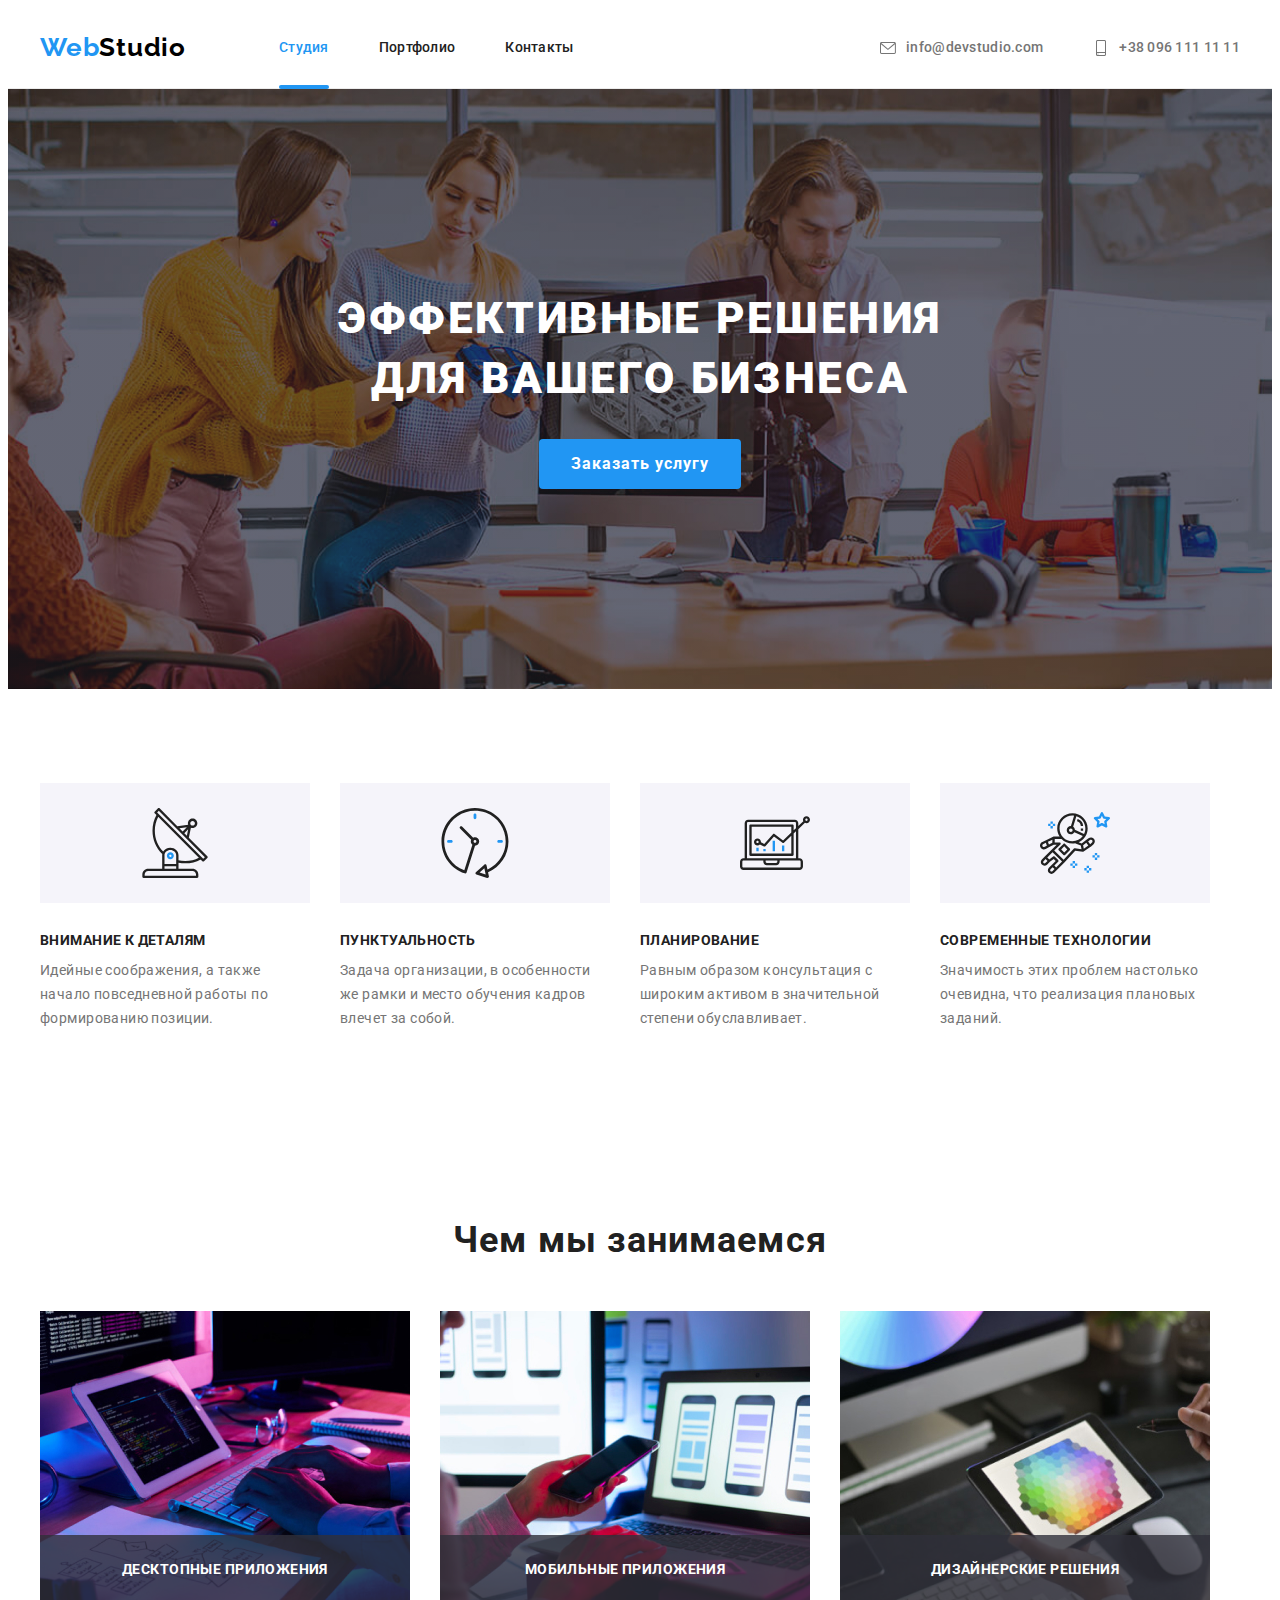
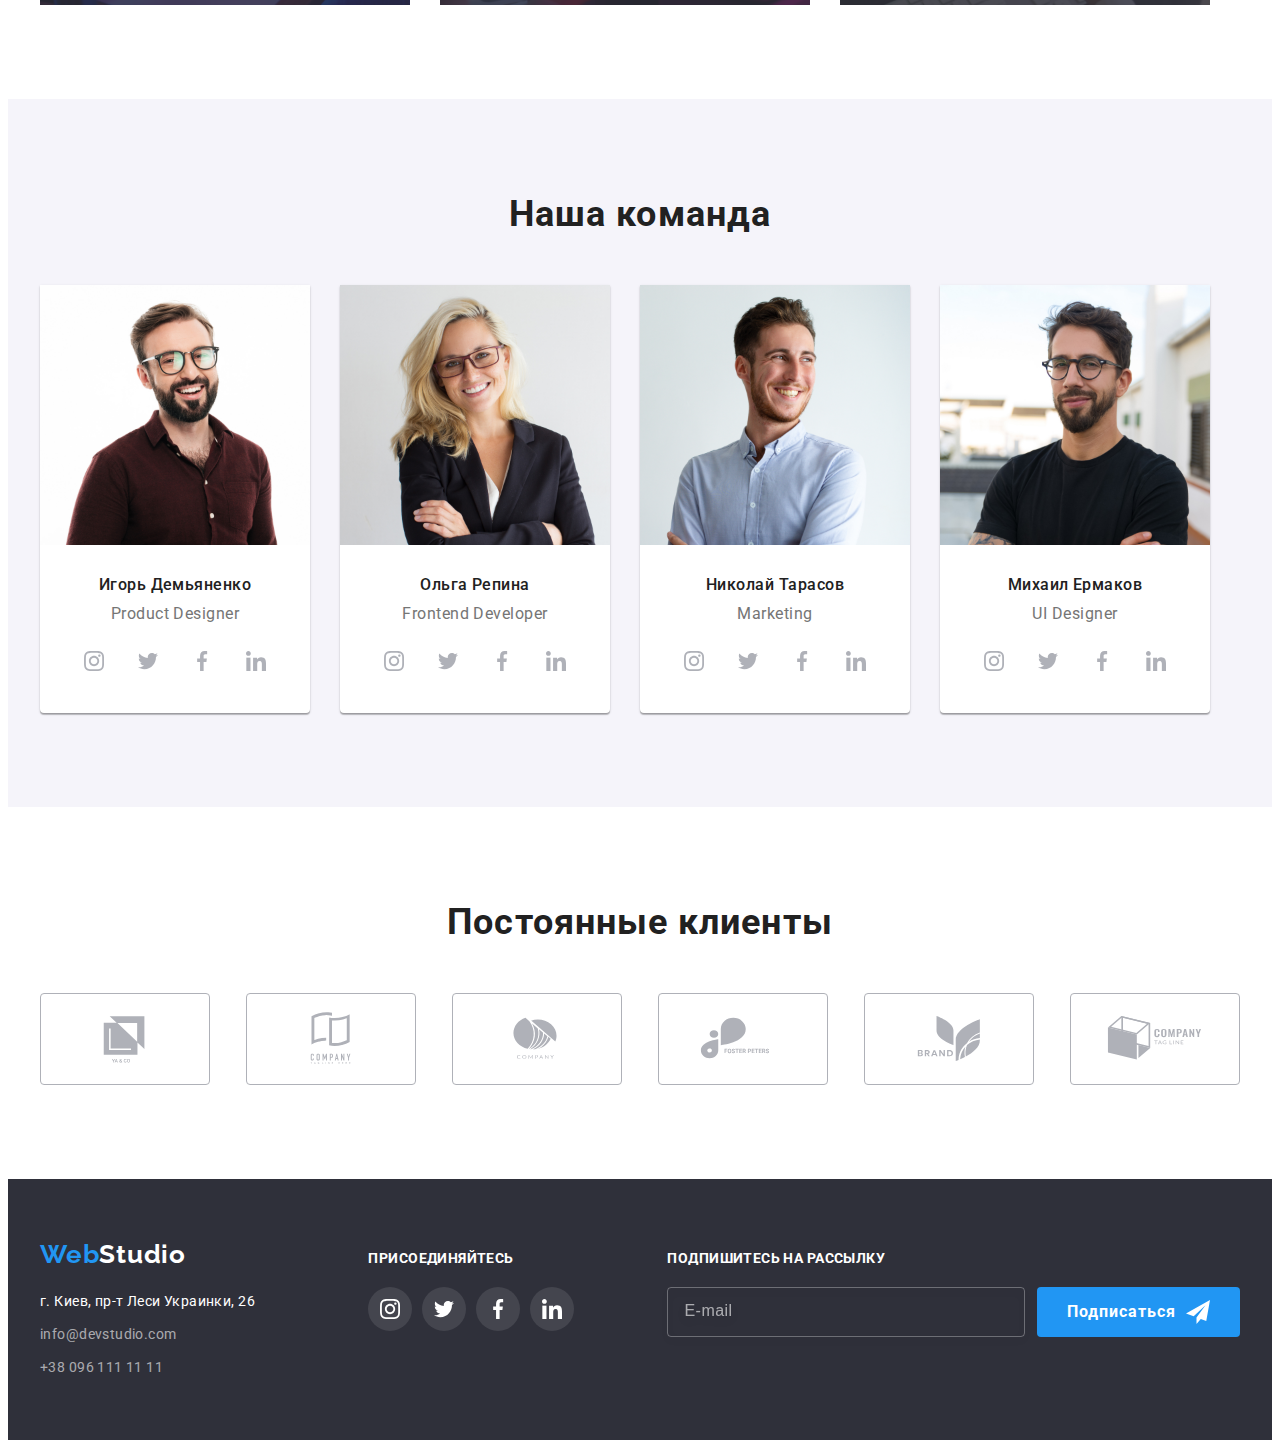
<file: index.html>
<!DOCTYPE html>
<html lang="ru">
  <head>
    <meta charset="UTF-8" />
    <meta http-equiv="X-UA-Compatible" content="IE=edge" />
    <meta name="viewport" content="width=device-width, initial-scale=1.0" />
    <title>Document</title>
    <link
      href="https://fonts.googleapis.com/css2?family=Raleway:wght@700&family=Roboto:wght@400;500;700;900&display=swap"
      rel="stylesheet"
    />
    <link
      rel="stylesheet"
      href="https://cdnjs.cloudflare.com/ajax/libs/modern-normalize/1.1.0/modern-normalize.min.css"
      integrity="sha512-wpPYUAdjBVSE4KJnH1VR1HeZfpl1ub8YT/NKx4PuQ5NmX2tKuGu6U/JRp5y+Y8XG2tV+wKQpNHVUX03MfMFn9Q=="
      crossorigin="anonymous"
      referrerpolicy="no-referrer"
    />
    <link rel="stylesheet" href="./css/styles.css" />
    <link rel="stylesheet" href="./css/main.min.css" />
  </head>
  <body>
    <header class="header">
      <div class="main-nav container">
        <a lang="en" href="./index.html" class="logo"
          ><span class="logo-web">Web</span>Studio</a
        >
        <nav>
          <ul class="site-nav">
            <li class="site-nav-item">
              <a href="./index.html" class="link-nav current">Студия</a>
            </li>
            <li class="site-nav-item">
              <a href="./portfolio.html" class="link-nav">Портфолио</a>
            </li>
            <li class="site-nav-item">
              <a href="" class="link-nav">Контакты</a>
            </li>
          </ul>
        </nav>
        <ul class="site-nav auth-nav">
          <li class="site-nav-item">
            <a href="mailto:info@devstudio.com" class="link-contact"
              >
              <svg class="link-contact-icon" width="16" height="16">
                <use href="./images/icons.svg#icon-letter"></use>
              </svg>info@devstudio.com  
            </a>
          </li>
          <li class="site-nav-item">
            <a href="tel:+380961111111" class="link-contact"
              >
              <svg class="link-contact-icon" width="16" height="16">
                <use href="./images/icons.svg#icon-smartphone"></use>
              </svg>+38 096 111 11 11
            </a>
          </li>
        </ul>
      </div>
    </header>
    <main>
      <section class="hero background">
        <div class="container">
          <h1 class="main-title">
            Эффективные решения <br />
            для вашего бизнеса
          </h1>
          <button class="headbtn" type="button" data-modal-open>Заказать услугу</button>
        </div>
      </section>
      <section class="section">
        <div class="container">
          <h2 class="visually-hidden">Наши преимущества</h2>
          <ul class="about">
            <li class="about-item">
              <div class="about-item-icon">
                <svg class="about-icon" width="70" height="70">
                  <use href="./images/icons.svg#icon-antenna"></use>
                </svg>
              </div>
              <h3 class="overtitle">Внимание к деталям</h3>
              <p class="description">
                Идейные соображения, а также начало повседневной работы по
                формированию позиции.
              </p>
            </li>
            <li class="about-item">
               <div class="about-item-icon">
                <svg class="about-icon" width="70" height="70">
                  <use href="./images/icons.svg#icon-clock"></use>
                </svg>
              </div>
              <h3 class="overtitle">Пунктуальность</h3>
              <p class="description">
                Задача организации, в особенности же рамки и место обучения
                кадров влечет за собой.
              </p>
            </li>
            <li class="about-item">
               <div class="about-item-icon">
                <svg class="about-icon" width="70" height="70">
                  <use href="./images/icons.svg#icon-diagram"></use>
                </svg>
              </div>
              <h3 class="overtitle">Планирование</h3>
              <p class="description">
                Равным образом консультация с широким активом в значительной
                степени обуславливает.
              </p>
            </li>
            <li class="about-item">
               <div class="about-item-icon">
                <svg class="about-icon" width="70" height="70">
                  <use href="./images/icons.svg#icon-astronaut"></use>
                </svg>
              </div>
              <h3 class="overtitle">Современные технологии</h3>
              <p class="description">
                Значимость этих проблем настолько очевидна, что реализация
                плановых заданий.
              </p>
            </li>
          </ul>
        </div>
      </section>
      <section class="our-work section">
        <div class="container">
          <h2 class="title">Чем мы занимаемся</h2>
          <ul class="work">
            <li class="work-item">
              <img src="./images/img.jpg" width="370" alt="Набор кода" />
              <h3 class="our-work-title">Десктопные приложения</h3>
            </li>
            <li class="work-item">
              <img src="./images/img2.jpg" width="370" alt="Мобильный дизайн" />
              <h3 class="our-work-title">Мобильные приложения</h3>
            </li>
            <li class="work-item">
              <img src="./images/img3.jpg" width="370" alt="Выбор цвета" />
              <h3 class="our-work-title">Дизайнерские решения</h3>
            </li>
          </ul>
        </div>
      </section>
      <section class="our-team section">
        <div class="container">
          <h2 class="title">Наша команда</h2>
          <ul class="team">
            <li class="team-item">
              <img src="./images/img4.jpg" width="270" alt="Игорь Демьяненко" />
              <div class="name">
                <h3 class="name-title">Игорь Демьяненко</h3>
                <p class="position-title" lang="en">Product Designer</p>
                <ul class="social">
                  <li class="social-item">
                    <a href="" class="social-link">
                      <svg class="social-icon" width="20" height="20">
                        <use href="./images/icons.svg#icon-insta"></use>
                      </svg>
                    </a>
                  </li>
                  <li class="social-item">
                    <a href="" class="social-link">
                      <svg class="social-icon" width="20" height="20">
                        <use href="./images/icons.svg#icon-twitter"></use>
                      </svg>
                    </a>
                  </li>
                  <li class="social-item">
                    <a href="" class="social-link">
                      <svg class="social-icon" width="20" height="20">
                        <use href="./images/icons.svg#icon-facebook"></use>
                      </svg>
                    </a>
                  </li>
                  <li class="social-item">
                    <a href="" class="social-link">
                      <svg class="social-icon" width="20" height="20">
                        <use href="./images/icons.svg#icon-linkedin"></use>
                      </svg>
                    </a>
                  </li>
                </ul>
            </li>
            <li class="team-item">
              <img src="./images/img5.jpg" width="270" alt="Ольга Репина" />
              <div class="name">
                <h3 class="name-title">Ольга Репина</h3>
                <p class="position-title" lang="en">Frontend Developer</p>
                <ul class="social">
                  <li class="social-item">
                    <a href="" class="social-link">
                      <svg class="social-icon" width="20" height="20">
                        <use href="./images/icons.svg#icon-insta"></use>
                      </svg>
                    </a>
                  </li>
                  <li class="social-item">
                    <a href="" class="social-link">
                      <svg class="social-icon" width="20" height="20">
                        <use href="./images/icons.svg#icon-twitter"></use>
                      </svg>
                    </a>
                  </li>
                  <li class="social-item">
                    <a href="" class="social-link">
                      <svg class="social-icon" width="20" height="20">
                        <use href="./images/icons.svg#icon-facebook"></use>
                      </svg>
                    </a>
                  </li>
                  <li class="social-item">
                    <a href="" class="social-link">
                      <svg class="social-icon" width="20" height="20">
                        <use href="./images/icons.svg#icon-linkedin"></use>
                      </svg>
                    </a>
                  </li>
                </ul>
              </div>
            </li>
            <li class="team-item">
              <img src="./images/img6.jpg" width="270" alt="Николай Тарасов" />
              <div class="name">
                <h3 class="name-title">Николай Тарасов</h3>
                <p class="position-title" lang="en">Marketing</p>
                <ul class="social">
                  <li class="social-item">
                    <a href="" class="social-link">
                      <svg class="social-icon" width="20" height="20">
                        <use href="./images/icons.svg#icon-insta"></use>
                      </svg>
                    </a>
                  </li>
                  <li class="social-item">
                    <a href="" class="social-link">
                      <svg class="social-icon" width="20" height="20">
                        <use href="./images/icons.svg#icon-twitter"></use>
                      </svg>
                    </a>
                  </li>
                  <li class="social-item">
                    <a href="" class="social-link">
                      <svg class="social-icon" width="20" height="20">
                        <use href="./images/icons.svg#icon-facebook"></use>
                      </svg>
                    </a>
                  </li>
                  <li class="social-item">
                    <a href="" class="social-link">
                      <svg class="social-icon" width="20" height="20">
                        <use href="./images/icons.svg#icon-linkedin"></use>
                      </svg>
                    </a>
                  </li>
                </ul>
              </div>
            </li>
            <li class="team-item">
              <img src="./images/img7.jpg" width="270" alt="Михаил Ермаков" />
              <div class="name">
                <h3 class="name-title">Михаил Ермаков</h3>
                <p class="position-title" lang="en">UI Designer</p>
                <ul class="social">
                  <li class="social-item">
                    <a href="" class="social-link">
                      <svg class="social-icon" width="20" height="20">
                        <use href="./images/icons.svg#icon-insta"></use>
                      </svg>
                    </a>
                  </li>
                  <li class="social-item">
                    <a href="" class="social-link">
                      <svg class="social-icon" width="20" height="20">
                        <use href="./images/icons.svg#icon-twitter"></use>
                      </svg>
                    </a>
                  </li>
                  <li class="social-item">
                    <a href="" class="social-link">
                      <svg class="social-icon" width="20" height="20">
                        <use href="./images/icons.svg#icon-facebook"></use>
                      </svg>
                    </a>
                  </li>
                  <li class="social-item">
                    <a href="" class="social-link">
                      <svg class="social-icon" width="20" height="20">
                        <use href="./images/icons.svg#icon-linkedin"></use>
                      </svg>
                    </a>
                  </li>
                </ul>
              </div>
            </li>
          </ul>
        </div>
      </section>
      <section class="section">
        <div class="container">
        <h2 class="title">Постоянные клиенты</h2>
        <ul class="companies">
          <li>
            <a href="" class="companies-item">
              <svg class="companies-icon" width="106" height="60">
                <use href="./images/icons.svg#icon-logo"></use>
              </svg>
            </a>
          </li>
          <li>
            <a href="" class="companies-item">
              <svg class="companies-icon" width="106" height="60">
                <use href="./images/icons.svg#icon-logo2"></use>
              </svg>
            </a>
          </li>
          <li>
            <a href="" class="companies-item">
              <svg class="companies-icon" width="106" height="60">
                <use href="./images/icons.svg#icon-logo3"></use>
              </svg>
            </a>
          </li>
          <li>
            <a href="" class="companies-item">
              <svg class="companies-icon" width="106" height="60">
                <use href="./images/icons.svg#icon-logo4"></use>
              </svg>
            </a>
          </li>
          <li>
            <a href="" class="companies-item">
              <svg class="companies-icon" width="106" height="60">
                <use href="./images/icons.svg#icon-logo5"></use>
              </svg>
            </a>
          </li>
          <li>
            <a href="" class="companies-item">
              <svg class="companies-icon" width="106" height="60">
                <use href="./images/icons.svg#icon-logo6"></use>
              </svg>
            </a>
          </li>
        </ul>
        </div>
      </section>
    </main>
    <footer class="footer">
      <div class="container footer-position">
        <div class="footer-logo">
        <a lang="en" href="./index.html" class="logo-footer"
          ><span class="logo-web">Web</span>Studio</a
        >
        <address class="address-link">
          <ul>
            <li class="footer-address">
              <a
                class="footer-link-address"
                href="https://goo.gl/maps/EzLzW8RFUtjxbbLT6"
                target="_blank"
                rel="noreferrer nofollow noopener"
              >
                г. Киев, пр-т Леси Украинки, 26
              </a>
            </li>
            <li class="footer-address">
              <a href="mailto:info@devstudio.com" class="footer-link-contact"
                >info@devstudio.com</a
              >
            </li>
            <li">
              <a href="tel:+380961111111" class="footer-link-contact"
                >+38 096 111 11 11</a
              >
            </li>
          </ul>
        </address>
        </div>
        <div class="social-footer">
        <p class="join">Присоединяйтесь</p>
        <ul class="social-footer-list">
          <li class="footer-social-item"><a href="" class="footer-social-link">
            <svg class="footer-social-icon" width="20" height="20">
              <use href="./images/icons.svg#icon-insta"></use>
            </svg>
          </a></li>
          <li class="footer-social-item"><a href="" class="footer-social-link">
             <svg class="footer-social-icon" width="20" height="20">
              <use href="./images/icons.svg#icon-twitter"></use>
            </svg>
          </a></li>
          <li class="footer-social-item"><a href="" class="footer-social-link">
             <svg class="footer-social-icon" width="20" height="20">
              <use href="./images/icons.svg#icon-facebook"></use>
            </svg>
          </a></li>
          <li class="footer-social-item"><a href="" class="footer-social-link">
             <svg class="footer-social-icon" width="20" height="20">
              <use href="./images/icons.svg#icon-linkedin"></use>
            </svg>
          </a></li>
        </ul>
        </div>
        <div class="subscription">
          <p class="join">Подпишитесь на рассылку</p>
          <form class="wrap-form">
            <label>
              <input name="user_email" class="input" type="email" placeholder="E-mail" required/>
            </label>
            <button type="submit" class="submit-btn">Подписаться
              <svg width=24 height=24>
                <use href="./images/icons.svg#icon-send"></use>
              </svg>
            </button>
          </form>
        </div>
      </div>
    </footer>

    <div class="backdrop is-hidden" data-modal>
      <div class="modal">
        <button type="button" class="modal-close-btn" data-modal-close>
          <svg class="modal-close-icon" width="11" height="11">
            <use href="./images/icons.svg#close-icon"></use>
          </svg>
        </button>
        <strong class="contact-appeal">Оставьте свои данные, мы вам перезвоним</strong>
        <form class="contact-form">
          <label class="contact-form-field">
            <span class="contact-name">Имя</span>
            <span class="contact-form-input-wrapper">
            <input name="user_name" class="contact-form-input" type="text" required>
            <svg class="modal-icon">
              <use href="./images/icons.svg#icon-person"></use>
            </svg>
          </span>
          </label>
          <label class="contact-form-field">
            <span class="contact-name">Телефон</span>
            <span class="contact-form-input-wrapper">
            <input name="user_phone" class="contact-form-input" type="tel" required>
            <svg class="modal-icon">
              <use href="./images/icons.svg#icon-phone"></use>
            </svg>
          </span>
          </label>
          <label class="contact-form-field">
            <span class="contact-name">Почта</span>
            <span class="contact-form-input-wrapper">
            <input name="user_mail" class="contact-form-input" type="email">
            <svg class="modal-icon">
              <use href="./images/icons.svg#icon-email"></use>
            </svg>
          </span>
          </label>
          <label class="contact-form-area">
            <span class="contact-name">Комментарий</span>
            <textarea name="user_message" class="contact-form-message" placeholder="Введите текст" required></textarea>
          </label>
          <div class="contact-form-checkbox-wrapper">
            <input name="accept-polisy" type="checkbox" class="contact-form-checkbox visually-hidden" id="policy-checkbox">
            <label for="policy-checkbox" class="contact-form-checkbox-label">Соглашаюсь с рассылкой и принимаю <a href="">Условия договора</a></label>
          </div>
          <button type="submit" class="contact-form-submit-btn">Отправить</button>
        </form>
      </div>
    </div>
    <script src="./js/modal.js"></script>
  </body>
</html>
</file>
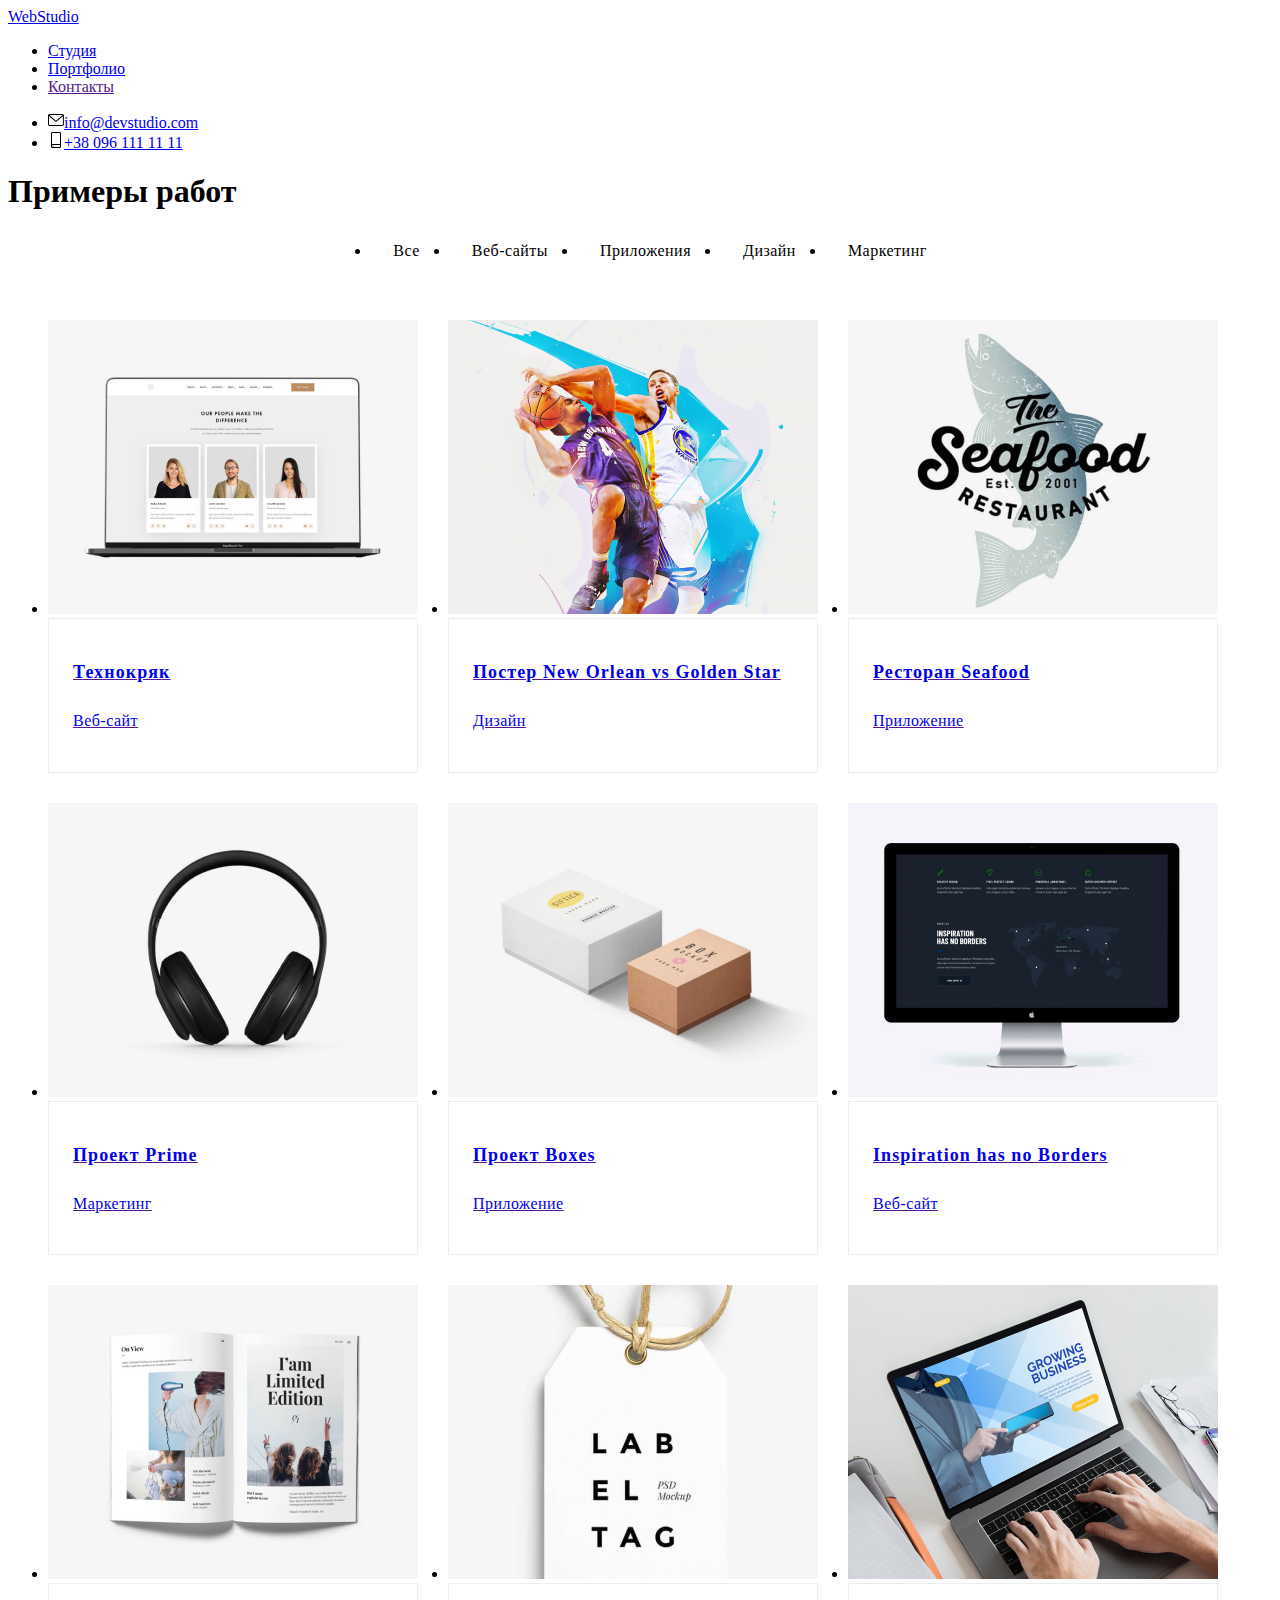
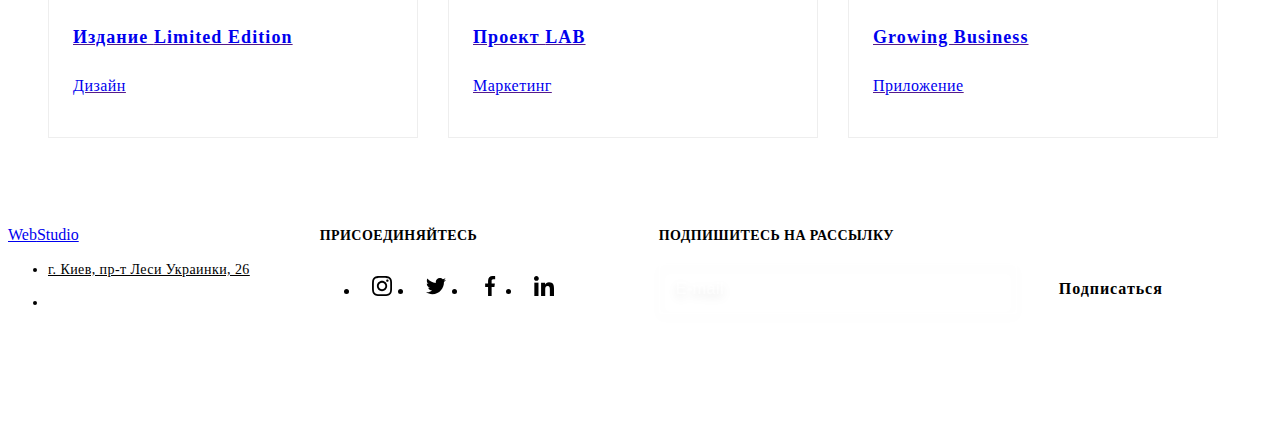
<file: portfolio.html>
<!DOCTYPE html>
<html lang="ru">
  <head>
    <meta charset="UTF-8" />
    <meta http-equiv="X-UA-Compatible" content="IE=edge" />
    <meta name="viewport" content="width=device-width, initial-scale=1.0" />
    <title>Document</title>
    <link
      href="https://fonts.googleapis.com/css2?family=Raleway:wght@700&family=Roboto:wght@400;500;700;900&display=swap"
      rel="stylesheet"
    />
    <link
      rel="stylesheet"
      href="https://cdnjs.cloudflare.com/ajax/libs/modern-normalize/1.1.0/modern-normalize.min.css"
      integrity="sha512-wpPYUAdjBVSE4KJnH1VR1HeZfpl1ub8YT/NKx4PuQ5NmX2tKuGu6U/JRp5y+Y8XG2tV+wKQpNHVUX03MfMFn9Q=="
      crossorigin="anonymous"
      referrerpolicy="no-referrer"
    />
    <link rel="stylesheet" href="./css/styles.css" />
  </head>
  <body>
    <header class="header">
      <div class="main-nav container">
        <a lang="en" href="./index.html" class="logo"
          ><span class="logo-web">Web</span>Studio</a
        >
        <nav>
          <ul class="site-nav">
            <li class="site-nav-item">
              <a href="./index.html" class="link-nav">Студия</a>
            </li>
            <li class="site-nav-item">
              <a href="./portfolio.html" class="link-nav current">Портфолио</a>
            </li>
            <li class="site-nav-item">
              <a href="" class="link-nav">Контакты</a>
            </li>
          </ul>
        </nav>
        <ul class="site-nav auth-nav">
          <li class="site-nav-item">
            <a href="mailto:info@devstudio.com" class="link-contact"
              >
              <svg class="link-contact-icon" width="16" height="16">
                <use href="./images/icons.svg#icon-letter"></use>
              </svg>info@devstudio.com  
            </a>
          </li>
          <li class="site-nav-item">
            <a href="tel:+380961111111" class="link-contact"
              >
              <svg class="link-contact-icon" width="16" height="16">
                <use href="./images/icons.svg#icon-smartphone"></use>
              </svg>+38 096 111 11 11
            </a>
          </li>
        </ul>
      </div>
    </header>
    <main>
      <section class="section">
        <div class="container">
          <h1 class="visually-hidden">Примеры работ</h1>
          <ul class="portfolio-btn">
            <li class="overbtn">
              <button class="overbtn-item overbtn-item-main" type="button">Все</button>
            </li>
            <li class="overbtn">
              <button class="overbtn-item" type="button">Веб-сайты</button>
            </li>
            <li class="overbtn">
              <button class="overbtn-item" type="button">Приложения</button>
            </li>
            <li class="overbtn">
              <button class="overbtn-item" type="button">Дизайн</button>
            </li>
            <li class="overbtn">
              <button class="overbtn-item" type="button">Маркетинг</button>
            </li>
          </ul>
          <ul class="portfolio-work">
            <li class="work-card">
              <a href="" class="work-card-link">
                <div class="work-card-link-wrapper">
                  <img src="./images/portfolio1.jpg" alt="Технокряк" width="370" />
                  <p class="overlay">Технокряк это современная площадка распространения коронавируса. Компании используют эту платформу для цифрового шпионажа и атак на защищённые сервера конкурентов.</p>
                </div>
              <div class="work-card-item">
                <h2 class="work-title">Технокряк</h2>
                <p class="work-description">Веб-сайт</p>
              </div>
              
              </a>
            </li>
            <li class="work-card">
              <a href="" class="work-card-link">
                <div class="work-card-link-wrapper">
              <img src="./images/portfolio2.jpg" alt="Постер" width="370" />
              <p class="overlay">Технокряк это современная площадка распространения коронавируса. Компании используют эту платформу для цифрового шпионажа и атак на защищённые сервера конкурентов.</p>
                </div>
              <div class="work-card-item">
                <h2 class="work-title">
                  Постер <span lang="en">New Orlean vs Golden Star</span>
                </h2>
                <p class="work-description">Дизайн</p>
              </div>
              </a>
            </li>
            <li class="work-card">
              <a href="" class="work-card-link">
                <div class="work-card-link-wrapper">
              <img src="./images/portfolio3.jpg" alt="Ресторан" width="370" />
              <p class="overlay">Технокряк это современная площадка распространения коронавируса. Компании используют эту платформу для цифрового шпионажа и атак на защищённые сервера конкурентов.</p>
                </div>
              <div class="work-card-item">
                <h2 class="work-title">
                  Ресторан <span lang="en">Seafood</span>
                </h2>
                <p class="work-description">Приложение</p>
              </div>
              </a>
            </li>
            <li class="work-card">
              <a href="" class="work-card-link">
                <div class="work-card-link-wrapper">
              <img src="./images/portfolio4.jpg" alt="Наушники" width="370" />
              <p class="overlay">Технокряк это современная площадка распространения коронавируса. Компании используют эту платформу для цифрового шпионажа и атак на защищённые сервера конкурентов.</p>
                </div>
              <div class="work-card-item">
                <h2 class="work-title">Проект <span lang="en">Prime</span></h2>
                <p class="work-description">Маркетинг</p>
              </div>
              </a>
            </li>
            <li class="work-card">
              <a href="" class="work-card-link">
                <div class="work-card-link-wrapper">
              <img src="./images/portfolio5.jpg" alt="Коробки" width="370" />
              <p class="overlay">Технокряк это современная площадка распространения коронавируса. Компании используют эту платформу для цифрового шпионажа и атак на защищённые сервера конкурентов.</p>
                </div>
              <div class="work-card-item">
                <h2 class="work-title">Проект <span lang="en">Boxes</span></h2>
                <p class="work-description">Приложение</p>
              </div>
              </a>
            </li>
            <li class="work-card">
              <a href="" class="work-card-link">
                <div class="work-card-link-wrapper">
              <img src="./images/portfolio6.jpg" alt="Монитор" width="370" />
              <p class="overlay">Технокряк это современная площадка распространения коронавируса. Компании используют эту платформу для цифрового шпионажа и атак на защищённые сервера конкурентов.</p>
                </div>
              <div class="work-card-item">
                <h2 class="work-title">
                  <span lang="en">Inspiration has no Borders</span>
                </h2>
                <p class="work-description">Веб-сайт</p>
              </div>
              </a>
            </li>
            <li class="work-card">
              <a href="" class="work-card-link">
                <div class="work-card-link-wrapper">
              <img src="./images/portfolio7.jpg" alt="Журнал" width="370" />
              <p class="overlay">Технокряк это современная площадка распространения коронавируса. Компании используют эту платформу для цифрового шпионажа и атак на защищённые сервера конкурентов.</p>
                </div>
              <div class="work-card-item">
                <h2 class="work-title">
                  Издание <span lang="en">Limited Edition</span>
                </h2>
                <p class="work-description">Дизайн</p>
              </div>
              </a>
            </li>
            <li class="work-card">
              <a href="" class="work-card-link">
                <div class="work-card-link-wrapper">
              <img src="./images/portfolio8.jpg" alt="Бирка" width="370" />
              <p class="overlay">Технокряк это современная площадка распространения коронавируса. Компании используют эту платформу для цифрового шпионажа и атак на защищённые сервера конкурентов.</p>
                </div>
              <div class="work-card-item">
                <h2 class="work-title">Проект <span lang="en">LAB</span></h2>
                <p class="work-description">Маркетинг</p>
              </div>
              </a>
            </li>
            <li class="work-card">
              <a href="" class="work-card-link">
                <div class="work-card-link-wrapper">
              <img src="./images/portfolio9.jpg" alt="Ноутбук" width="370" />
              <p class="overlay">Технокряк это современная площадка распространения коронавируса. Компании используют эту платформу для цифрового шпионажа и атак на защищённые сервера конкурентов.</p>
                </div>
              <div class="work-card-item">
                <h2 class="work-title" work>
                  <span lang="en">Growing Business</span>
                </h2>
                <p class="work-description">Приложение</p>
              </div>
              </a>
            </li>
          </ul>
        </div>
      </section>
    </main>
    <footer class="footer">
      <div class="container footer-position">
        <div>
        <a lang="en" href="./index.html" class="logo-footer"
          ><span class="logo-web">Web</span>Studio</a
        >
        <address class="address-link">
          <ul>
            <li class="footer-address">
              <a
                class="footer-link-address"
                href="https://goo.gl/maps/EzLzW8RFUtjxbbLT6"
                target="_blank"
                rel="noreferrer nofollow noopener"
              >
                г. Киев, пр-т Леси Украинки, 26
              </a>
            </li>
            <li class="footer-address">
              <a href="mailto:info@devstudio.com" class="footer-link-contact"
                >info@devstudio.com</a
              >
            </li>
            <li">
              <a href="tel:+380961111111" class="footer-link-contact"
                >+38 096 111 11 11</a
              >
            </li>
          </ul>
        </address>
        </div>
        <div class="social-footer">
        <p class="join">Присоединяйтесь</p>
        <ul class="social-footer-list">
          <li class="footer-social-item"><a href="" class="footer-social-link">
            <svg class="footer-social-icon" width="20" height="20">
              <use href="./images/icons.svg#icon-insta"></use>
            </svg>
          </a></li>
          <li class="footer-social-item"><a href="" class="footer-social-link">
             <svg class="footer-social-icon" width="20" height="20">
              <use href="./images/icons.svg#icon-twitter"></use>
            </svg>
          </a></li>
          <li class="footer-social-item"><a href="" class="footer-social-link">
             <svg class="footer-social-icon" width="20" height="20">
              <use href="./images/icons.svg#icon-facebook"></use>
            </svg>
          </a></li>
          <li class="footer-social-item"><a href="" class="footer-social-link">
             <svg class="footer-social-icon" width="20" height="20">
              <use href="./images/icons.svg#icon-linkedin"></use>
            </svg>
          </a></li>
        </ul>
        </div>
        <div class="subscription">
          <p class="join">Подпишитесь на рассылку</p>
          <form class="wrap-form">
            <label>
              <input name="user_email" class="input" type="email" placeholder="E-mail" required/>
            </label>
            <button type="submit" class="submit-btn">Подписаться
              <svg width=24 height=24>
                <use href="./images/icons.svg#icon-send"></use>
              </svg>
            </button>
          </form>
        </div>
      </div>
    </footer>
  </body>
</html>
</file>
<file: css/styles.css>
/* Header */




/* Hero */
.hero {
    padding-top: 200px;
    padding-bottom: 200px;

    background-color: #c4c4c4;
}

.hero .container {
    text-align: center;
}

.background {
    background-image: linear-gradient(
            rgba(47, 48, 58, 0.4),
            rgba(47, 48, 58, 0.4)
        ),
        url('../images/imgcover.jpg');
    background-repeat: no-repeat;
    background-position: 50% 50%;
    max-width: 1600px;
    margin-left: auto;
    margin-right: auto;
    background-size: cover;
}

.main-title {
    display: block;
    margin-bottom: 30px;

    font-weight: 900;
    font-size: 44px;
    line-height: 1.36;
    letter-spacing: 0.06em;
    text-transform: uppercase;
    color: var(--white-color);
}

.headbtn {
    display: inline-block;
    border: inherit;
    border-radius: 4px;
    padding: 10px 32px;
    transition: background-color 250ms cubic-bezier(0.4, 0, 0.2, 1);

    font-family: inherit;
    font-weight: 700;
    font-size: 16px;
    line-height: 1.87;
    align-items: center;
    letter-spacing: 0.06em;
    color: var(--white-color);
    background-color: var(--brand-color);
}

.headbtn:hover,
.headbtn:focus {
    background-color: var(--secondary-brand-color);
}

/* About  */
.about-item-icon {
    display: flex;
    align-items: center;
    justify-content: center;
    height: 120px;
    margin-bottom: 30px;
    background-color: var(--secondary-background-color);
}

.about {
    display: flex;
    flex-basis: calc((100% - 120px) / 4);
    padding-left: 0;
}

.about-item + .about-item {
    margin-left: 30px;
}





/* Our work */
.our-work {
    padding-top: 0;
}

.work {
    display: flex;
    flex-basis: calc((100% - 90px) / 3);
}

.work-item + .work-item {
    margin-left: 30px;
}

.work-item {
    position: relative;
}





/* Our team */
.team {
    display: flex;
    flex-basis: calc((100% - 120px) / 4);
}

.team-item + .team-item {
    margin-left: 30px;
}

.team-item {
    background-color: var(--white-color);
    box-shadow: 0px 1px 3px rgba(0, 0, 0, 0.12), 0px 1px 1px rgba(0, 0, 0, 0.14),
        0px 2px 1px rgba(0, 0, 0, 0.2);
    border-radius: 0px 0px 4px 4px;
}

.name {
    padding-top: 30px;
    padding-bottom: 30px;
}





.our-team {
    padding-top: 94px;
    padding-bottom: 94px;

    background-color: var(--secondary-background-color);
}



/* Companies */
.companies {
    display: flex;
    justify-content: space-between;
}

.companies-item {
    display: flex;
    align-items: center;
    justify-content: center;
    transition: border 250ms cubic-bezier(0.4, 0, 0.2, 1);

    width: 170px;
    height: 92px;
    border: 1px solid #afb1b8;
    box-sizing: border-box;
    border-radius: 4px;
}

.companies-icon {
    fill: #afb1b8;
    transition: fill 250ms cubic-bezier(0.4, 0, 0.2, 1);
}

.companies-item:hover,
.companies-item:focus {
    border: 1px solid var(--brand-color);
}

.companies-item:hover .companies-icon,
.companies-item:focus .companies-icon {
    fill: var(--brand-color);
}

/* Footer */
.footer {
    padding-top: 60px;
    padding-bottom: 60px;

    background-color: var(--background-color);
}

.footer-position {
    display: flex;
    align-items: baseline;
}



.social-footer {
    margin-left: 70px;
}

.address-link {
    font-style: normal;
    font-size: 14px;
    line-height: 1.71;
    letter-spacing: 0.03em;
}

.footer-address {
    margin-bottom: 9px;
}

.footer-link-address {
    color: var(--white-color);
    transition: color 250ms cubic-bezier(0.4, 0, 0.2, 1);
}

.footer-link-contact {
    color: rgba(255, 255, 255, 0.6);
    transition: color 250ms cubic-bezier(0.4, 0, 0.2, 1);
}

.footer-link-address:hover,
.footer-link-contact:hover,
.footer-link-address:focus,
.footer-link-contact:focus {
    color: var(--brand-color);
}

.join {
    margin-bottom: 20px;
    font-weight: 700;
    font-size: 14px;
    line-height: 1.14;
    letter-spacing: 0.03em;
    text-transform: uppercase;
    color: var(--white-color);
}

.social-footer-list {
    display: flex;
    justify-content: flex-start;
}

.footer-social-item + .footer-social-item {
    margin-left: 10px;
}

.footer-social-link {
    display: flex;
    align-items: center;
    justify-content: center;
    width: 44px;
    height: 44px;
    border-radius: 50%;
    background-color: rgba(255, 255, 255, 0.1);
    transition: background-color 250ms cubic-bezier(0.4, 0, 0.2, 1);
}

.footer-social-link:hover,
.footer-social-link:focus {
    background-color: var(--brand-color);
}

.footer-social-icon {
    fill: var(--white-color);
}

.input {
    width: 358px;
    height: 50px;
    padding-left: 16px;
    color: #ffffff;
    background-color: transparent;
    border: 1px solid rgba(255, 255, 255, 0.3);
    box-sizing: border-box;
    filter: drop-shadow(0px 4px 4px rgba(0, 0, 0, 0.15));
    border-radius: 4px;
}

.input::placeholder {
    font-size: 16px;
    line-height: 1.25;
    letter-spacing: 0.03em;
    color: rgba(255, 255, 255, 0.6);
}

.subscription {
    margin-left: 93px;
}

.wrap-form {
    display: flex;
}

.submit-btn {
    display: flex;
    border: none;
    margin-left: 12px;
    border-radius: 4px;
    padding: 10px 30px;
    transition: background-color 250ms cubic-bezier(0.4, 0, 0.2, 1);

    font-family: inherit;
    font-weight: 700;
    font-size: 16px;
    line-height: 1.87;
    align-items: center;
    letter-spacing: 0.06em;
    color: var(--white-color);
    background-color: var(--brand-color);
}

.submit-btn svg {
    margin-left: 10px;
    display: flex;
    justify-content: center;
    align-items: center;
}

.submit-btn:hover,
.submit-btn:focus {
    background-color: var(--secondary-brand-color);
}

/* Portfolio */
.portfolio-btn {
    display: flex;
    justify-content: center;
    margin-bottom: 50px;
}

.overbtn-item {
    display: inline-block;
    border: inherit;
    border-radius: 4px;
    padding: 6px 22px;
    transition: color 250ms cubic-bezier(0.4, 0, 0.2, 1),
        background-color 250ms cubic-bezier(0.4, 0, 0.2, 1),
        box-shadow 250ms cubic-bezier(0.4, 0, 0.2, 1);

    background: var(--secondary-background-color);
    color: var(--primary-text-color);
    border-radius: 4px;
    font-family: inherit;
    font-weight: 500;
    font-size: 16px;
    line-height: 1.62;
    text-align: center;
    letter-spacing: 0.03em;
}

.overbtn-item-main {
    color: var(--white-color);
    background: var(--brand-color);
}

.overbtn + .overbtn {
    margin-left: 8px;
}

.overbtn-item:hover,
.overbtn-item:focus {
    color: var(--white-color);
    background-color: var(--brand-color);
    box-shadow: 0px 3px 1px rgba(0, 0, 0, 0.1), 0px 1px 2px rgba(0, 0, 0, 0.08),
        0px 2px 2px rgba(0, 0, 0, 0.12);
}

.portfolio-work {
    display: flex;
    flex-basis: calc((100% - 90px) / 3);
    flex-wrap: wrap;
    margin-left: -30px;
    margin-top: -30px;
}

.work-card {
    margin-left: 30px;
    margin-top: 30px;
}

.work-card-link {
    transition: box-shadow 250ms cubic-bezier(0.4, 0, 0.2, 1);
}

.work-card-link:hover,
.work-card-link:focus {
    display: block;
    box-shadow: 0px 1px 1px rgba(0, 0, 0, 0.12), 0px 4px 4px rgba(0, 0, 0, 0.06),
        1px 4px 6px rgba(0, 0, 0, 0.16);
}

.work-card-link:hover .overlay,
.work-card-link:focus .overlay {
    transform: translateY(0%);
}

.work-card-item {
    border: 1px solid #eeeeee;
    box-sizing: border-box;
    padding: 20px 24px;
}

.work-title {
    margin-bottom: 4px;

    font-weight: 700;
    font-size: 18px;
    line-height: 2;
    letter-spacing: 0.06em;
    color: var(--primary-text-color);
}

.work-description {
    font-size: 16px;
    line-height: 1.87;
    letter-spacing: 0.03em;
    color: var(--secondary-text-color);
}

.work-card-link-wrapper {
    position: relative;
    overflow: hidden;
}

.overlay {
    position: absolute;
    top: 0;
    left: 0;
    height: 100%;
    width: 100%;
    padding-left: 24px;
    padding-right: 24px;
    padding-top: 66px;
    padding-bottom: 60px;
    overflow: auto;
    transform: translateY(100%);
    transition: transform 250ms linear;

    font-size: 18px;
    line-height: 1.56;
    letter-spacing: 0.03em;
    text-align: left;
    color: var(--white-color);
    background-color: rgba(33, 150, 243, 0.9);
}
/* Modal */

.backdrop {
    position: fixed;
    top: 0;
    left: 0;
    width: 100vw;
    height: 100vh;
    background-color: rgba(0, 0, 0, 0.2);
    transition: opacity 250ms cubic-bezier(0.4, 0, 0.2, 1),
        visibility 250ms cubic-bezier(0.4, 0, 0.2, 1);
}

.backdrop.is-hidden {
    opacity: 0;
    visibility: hidden;
    pointer-events: none;
}

.modal {
    position: absolute;
    top: 50%;
    left: 50%;
    transform: translate(-50%, -50%);
    width: 528px;
    height: 581px;
    padding: 40px;
    background-color: #ffffff;
    box-shadow: 0px 1px 3px rgba(0, 0, 0, 0.12), 0px 1px 1px rgba(0, 0, 0, 0.14),
        0px 2px 1px rgba(0, 0, 0, 0.2);
    border-radius: 4px;
}

.modal-close-btn {
    position: absolute;
    display: flex;
    justify-content: center;
    align-items: center;
    top: 8px;
    right: 8px;
    width: 30px;
    height: 30px;
    border-radius: 50%;
    border: 1px solid rgba(0, 0, 0, 0.1);
    box-sizing: border-box;
    background-color: transparent;
    transition: fill 250ms cubic-bezier(0.4, 0, 0.2, 1);
}

.modal-close-btn:hover {
    fill: var(--brand-color);
}

.contact-appeal {
    display: block;
    width: 100%;
    margin-bottom: 12px;
    font-weight: 700;
    font-size: 20px;
    line-height: 1.15;
    text-align: center;
    letter-spacing: 0.03em;
    color: #212121;
}

.contact-form-field {
    display: block;
    margin-bottom: 10px;
}

.contact-form-area {
    display: block;
    margin-bottom: 20px;
}

.contact-form-input {
    width: 100%;
    height: 40px;
    padding-left: 42px;
    border: 1px solid rgba(33, 33, 33, 0.2);
    box-sizing: border-box;
    border-radius: 4px;
    transition: border-color 250ms cubic-bezier(0.4, 0, 0.2, 1);
}

.contact-form-input:focus,
.contact-form-message:focus {
    border-color: var(--brand-color);
}

.contact-form-input:focus + .modal-icon {
    fill: var(--brand-color);
}

.contact-form-message {
    display: block;
    width: 100%;
    height: 120px;
    padding-left: 42px;
    border: 1px solid rgba(33, 33, 33, 0.2);
    box-sizing: border-box;
    border-radius: 4px;
    margin-top: 4px;
    padding: 16px 12px;
    resize: none;
    transition: border-color 250ms cubic-bezier(0.4, 0, 0.2, 1);
}

.contact-form-message::placeholder {
    font-size: 14px;
    line-height: 1.14;
    letter-spacing: 0.01em;
    color: rgba(117, 117, 117, 0.5);
}

.contact-name {
    font-weight: 400;
    font-size: 12px;
    line-height: 1.17;
    letter-spacing: 0.01em;
    color: #757575;
}

.contact-form-input-wrapper {
    position: relative;
    display: block;
    margin-top: 4px;
}

.policy-checkbox {
    display: flex;
    align-items: center;
}

.modal-icon {
    position: absolute;
    top: 50%;
    left: 12px;
    transform: translateY(-50%);
    display: block;
    width: 18px;
    height: 18px;
    transition: fill 250ms cubic-bezier(0.4, 0, 0.2, 1);
}

.contact-form-checkbox-label {
    font-size: 14px;
    line-height: 1.71;
    letter-spacing: 0.03em;
    color: #757575;
}

.contact-form-checkbox-label::before {
    display: inline-block;
    width: 16px;
    height: 15px;
    content: '';
}

.contact-form-checkbox:checked + .contact-form-checkbox-label::before {
    background-image: url('../images/check.svg');
    margin-right: 7px;
}

.contact-form-checkbox + .contact-form-checkbox-label::before {
    background-image: url('../images/nocheck.svg');
    margin-right: 7px;
}

.contact-form-checkbox:focus + .contact-form-checkbox-label::before {
    outline: 1px solid rgba (0, 0, 255, 0.5);
}

.contact-form-checkbox-wrapper {
    display: flex;
    justify-content: center;
    margin-bottom: 30px;
}

.contact-form-submit-btn {
    display: block;
    margin: 0 auto;
    border: inherit;
    border-radius: 4px;
    padding: 10px 32px;
    transition: background-color 250ms cubic-bezier(0.4, 0, 0.2, 1),
        box-shadow 250ms cubic-bezier(0.4, 0, 0.2, 1);

    font-family: inherit;
    font-weight: 700;
    font-size: 16px;
    line-height: 1.87;
    align-items: center;
    letter-spacing: 0.06em;
    color: var(--white-color);
    background-color: var(--brand-color);
}

.contact-form-submit-btn:hover,
.contact-form-submit-btn:focus {
    background-color: var(--secondary-brand-color);
    box-shadow: 0px 4px 4px rgba(0, 0, 0, 0.15);
}
</file>
<file: css/main.min.css>
:root{--brand-color: #2196f3;--secondary-brand-color: #188ce8;--primary-text-color: #212121;--secondary-text-color: #757575;--white-color: #ffffff;--black-color: #000000;--background-color: #2f303a;--secondary-background-color: #f5f4fa}.visually-hidden{position:absolute;width:1px;height:1px;margin:-1px;border:0;padding:0;white-space:nowrap;clip-path:inset(100%);clip:rect(0 0 0 0);overflow:hidden}body{color:var(--primary-text-color);background-color:var(--white-color);font-family:Roboto, sans-serif}h1,h2,h3,p{margin-top:0;margin-bottom:0}ul{margin:0;padding:0;list-style:none}a{text-decoration:none}button{cursor:pointer}img{display:block;max-width:100%;height:auto}input,textarea{outline:none}.section{padding-top:94px;padding-bottom:94px}.container{margin-left:auto;margin-right:auto;width:1200px;padding-left:15px;padding-right:15px}.logo{margin-right:93px;padding-top:24px;padding-bottom:25px;color:var(--black-color);font-family:Raleway, sans-serif;font-weight:700;font-size:26px;line-height:1.2;letter-spacing:0.03em}.footer-logo{flex-grow:1}.logo-footer{display:block;margin-bottom:20px;color:var(--white-color);font-family:Raleway, sans-serif;font-weight:700;font-size:26px;line-height:1.2;letter-spacing:0.03em}.title{margin-bottom:50px;font-weight:700;font-size:36px;line-height:1.17;text-align:center;letter-spacing:0.03em;color:var(--primary-text-color)}.overtitle{margin-bottom:10px;font-weight:700;font-size:14px;line-height:1.14;letter-spacing:0.03em;text-transform:uppercase;color:var(--primary-text-color)}.description{width:270px;font-size:14px;line-height:1.71;letter-spacing:0.03em;color:var(--secondary-text-color)}.our-work-title{position:absolute;display:flex;justify-content:center;align-items:center;width:100%;height:70px;transform:translateY(-100%);font-size:14px;font-weight:700;line-height:1.14;letter-spacing:0.03em;text-transform:uppercase;color:var(--white-color);background-color:rgba(47,48,58,0.8)}.name-title{margin-bottom:10px;font-weight:500;font-size:16px;line-height:1.19;text-align:center;letter-spacing:0.03em;color:var(--primary-text-color)}.position-title{margin-bottom:16px;font-size:16px;line-height:1.19;text-align:center;letter-spacing:0.03em;color:var(--secondary-text-color)}.social{display:flex;justify-content:center}.social-item+.social-item{margin-left:10px}.social-icon{fill:#afb1b8;transition:fill 250ms cubic-bezier(0.4, 0, 0.2, 1),background-color 250ms cubic-bezier(0.4, 0, 0.2, 1)}.social-link:hover,.social-link:focus{background-color:var(--brand-color)}.social-link:hover .social-icon,.social-link:focus .social-icon{fill:var(--white-color)}.social-link{display:flex;align-items:center;justify-content:center;width:44px;height:44px;border-radius:50%;transition:background-color 250ms cubic-bezier(0.4, 0, 0.2, 1)}.header{border-bottom:1px solid #ececec}.main-nav{display:flex;align-items:center;justify-content:flex-start}.site-nav{display:flex;font-weight:500;font-size:14px;line-height:1.14;letter-spacing:0.02em}.site-nav-item+.site-nav-item{margin-left:50px}.auth-nav{margin-left:auto}.link-nav{position:relative;display:block;padding-top:32px;padding-bottom:32px;transition:color 250ms cubic-bezier(0.4, 0, 0.2, 1);color:var(--primary-text-color)}.current::after{position:absolute;left:0;bottom:-1px;content:'';width:100%;height:4px;background-color:var(--brand-color);border-radius:2px}.link-contact{display:flex;padding-top:32px;padding-bottom:32px;transition:color 250ms cubic-bezier(0.4, 0, 0.2, 1);color:var(--secondary-text-color)}.link-nav:hover,.link-contact:hover,.link-nav:focus,.link-contact:focus,.current,.logo-web{color:var(--brand-color)}.link-contact-icon{margin-right:10px;fill:var(--secondary-text-color);transition:fill 250ms cubic-bezier(0.4, 0, 0.2, 1)}.link-contact:hover .link-contact-icon,.link-contact:focus .link-contact-icon{fill:var(--brand-color)}
/*# sourceMappingURL=main.min.css.map */
</file>
